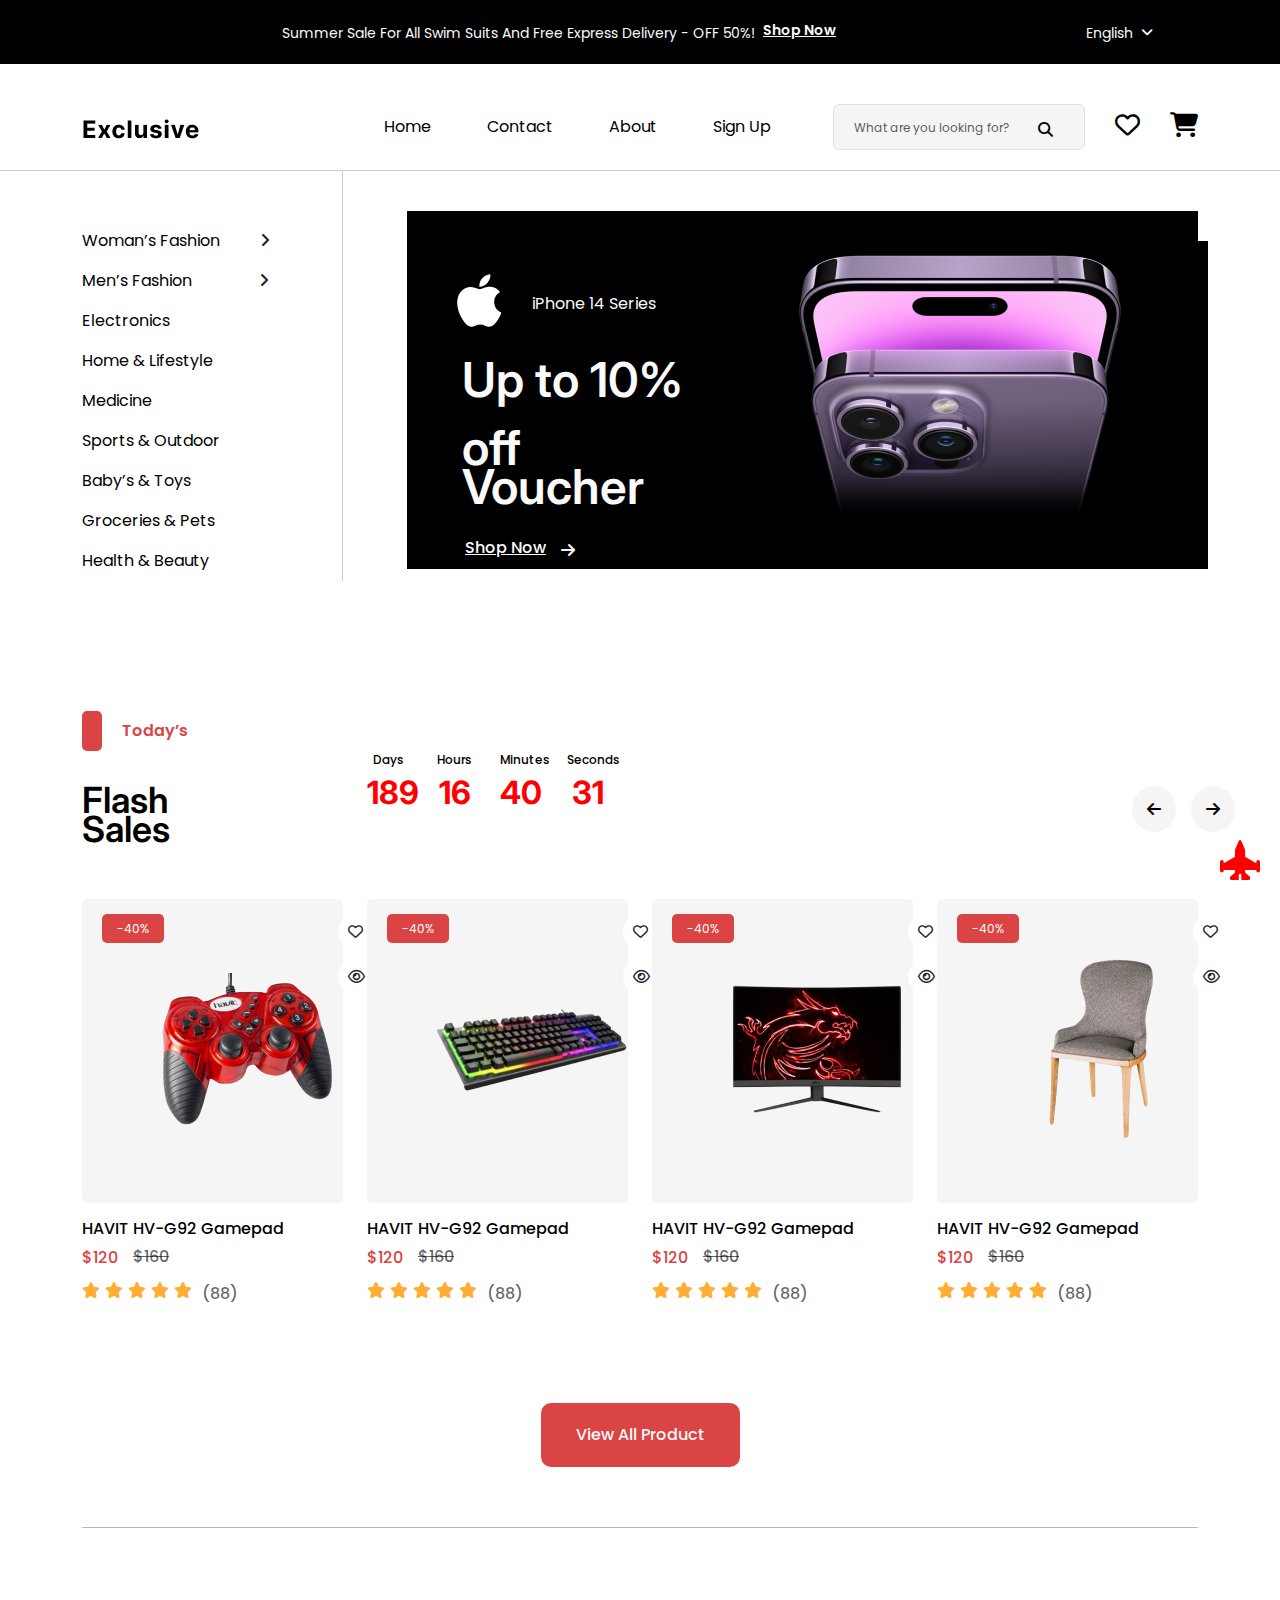
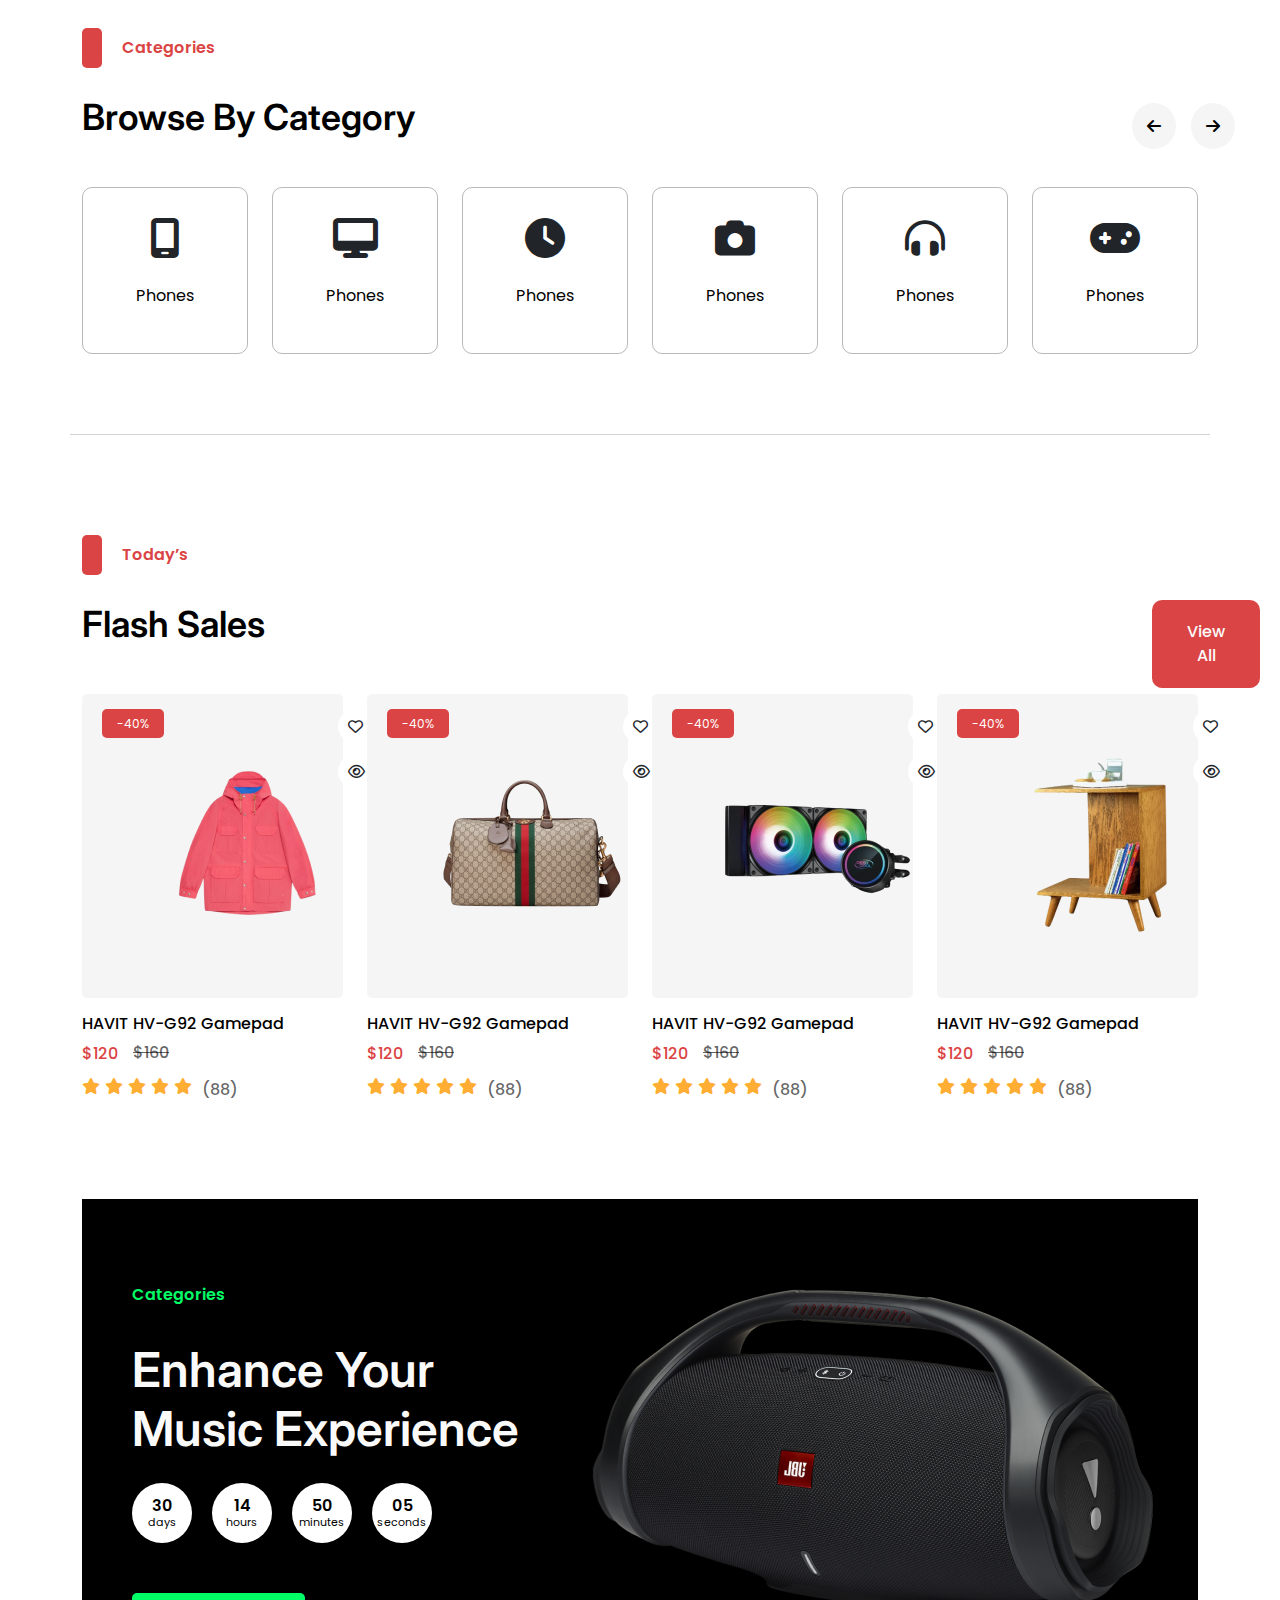
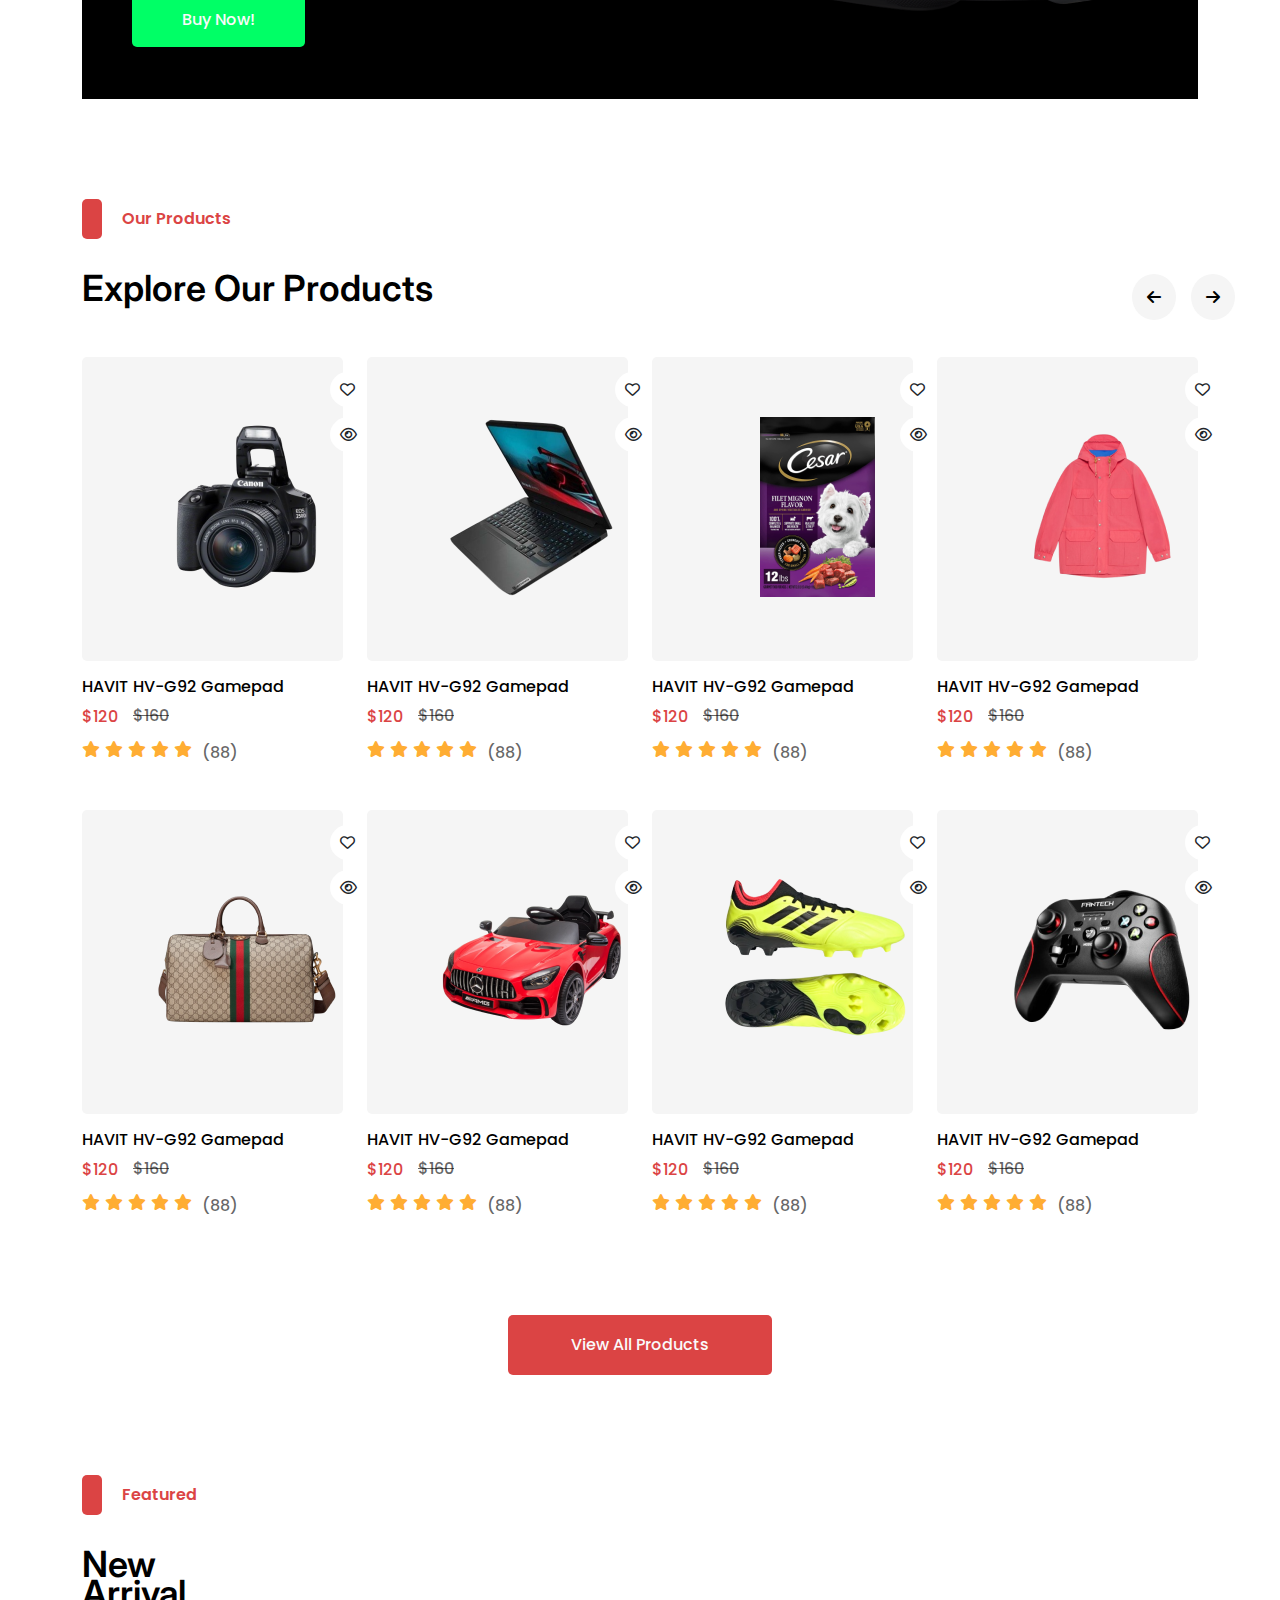
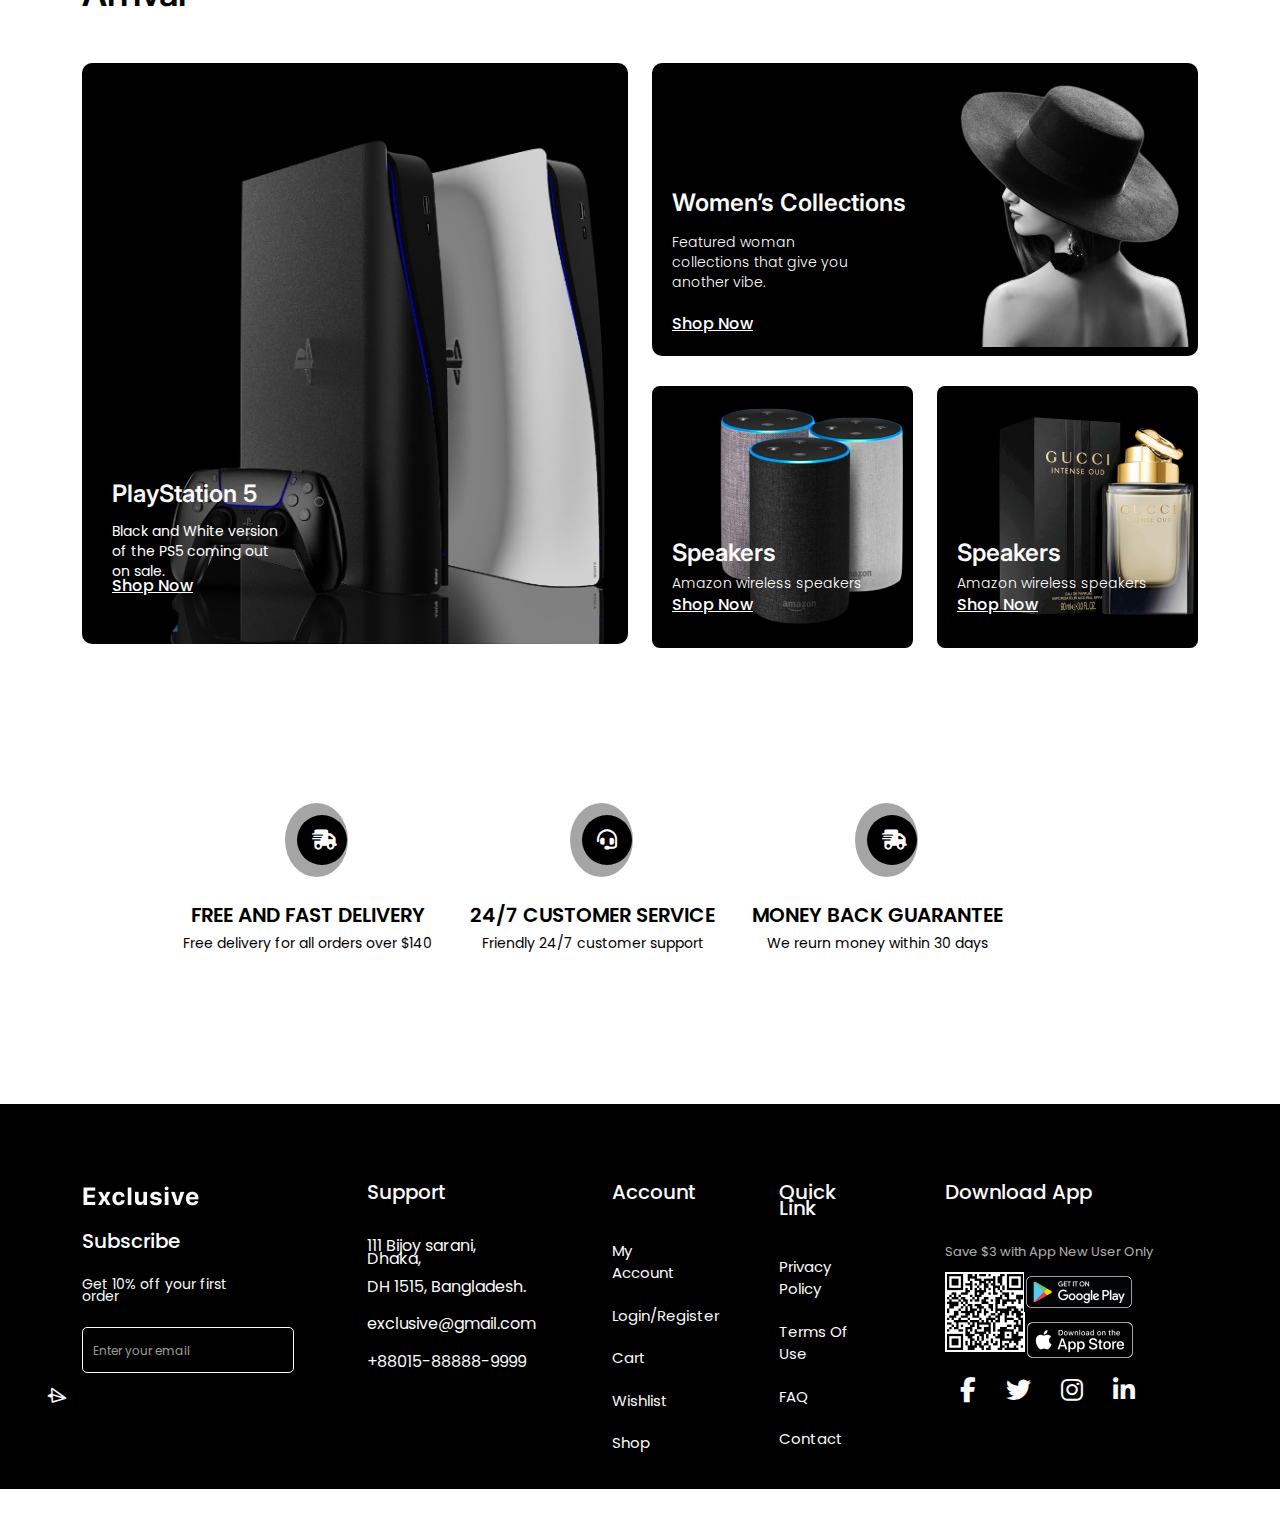
<file: index.html>
<!DOCTYPE html>
<html lang="en">

<head>
  <meta charset="UTF-8">
  <meta name="viewport" content="width=device-width, initial-scale=1.0">
  <title>WEB TITLE</title>
  <!-- Google Fonts Start -->
  <link rel="preconnect" href="https://fonts.googleapis.com">
  <link rel="preconnect" href="https://fonts.gstatic.com" crossorigin>
  <link
    href="https://fonts.googleapis.com/css2?family=Poppins:ital,wght@0,100;0,200;0,300;0,400;0,500;0,600;0,700;0,800;0,900;1,100;1,200;1,300;1,400;1,500;1,600;1,700;1,800;1,900&display=swap"
    rel="stylesheet">
  <link rel="preconnect" href="https://fonts.googleapis.com">
  <link rel="preconnect" href="https://fonts.gstatic.com" crossorigin>
  <link
    href="https://fonts.googleapis.com/css2?family=Inter:ital,opsz,wght@0,14..32,100..900;1,14..32,100..900&display=swap"
    rel="stylesheet">
  <!-- Google Fonts End -->

  <!-- All Css File Start -->
  <link rel="stylesheet" href="css/bootstrap.min.css">
  <link rel="stylesheet" href="css/all.min.css">
  <link rel="stylesheet" href="css/style.css">
  <link rel="stylesheet" href="css/media.css">
  <!-- All Css File End -->
</head>

<body>
  <!--  top header Part Start -->
  <section id="topHeaderPart">
    <div class="container">
      <div class="topheaderflex">
        <div class="topflex1">
          <p>Summer Sale For All Swim Suits And Free Express Delivery - OFF 50%!</p>
        </div>
        <div class="topflex2">
          <a href="#">Shop Now</a>
          <div class="topflex3">
            <p>English</p>
          </div>
          <div class="topflex4">
            <a href="#"><i class="fa-solid fa-angle-down"></a></i>
          </div>
        </div>
      </div>
    </div>

  </section>

  <!--   top header Part End -->



  <!--navbar Part Start -->
  <nav class="navbar navbar-expand-lg">
    <div class="container">
      <a class="navbar-brand" href="#">
        <img src="images/Logo (6).png" alt="Logo (6).png">
      </a>
      <button class="navbar-toggler" type="button" data-bs-toggle="collapse" data-bs-target="#navbarSupportedContent"
        aria-controls="navbarSupportedContent" aria-expanded="false" aria-label="Toggle navigation">
        <span class="navbar-toggler-icon"></span>
      </button>
      <div class="collapse navbar-collapse" id="navbarSupportedContent">
        <ul class="navbar-nav me-auto">
          <li class="nav-item">
            <a class="nav-link" aria-current="page" href="#">Home</a>
          </li>
          <li class="nav-item">
            <a class="nav-link" href="#">Contact</a>
          </li>
          <li class="nav-item">
            <a class="nav-link" href="#">About</a>
          </li>
          <li class="nav-item">
            <a class="nav-link" href="#">Sign Up</a>
          </li>
        </ul>
        <form class="d-flex" role="search">
          <input class="form-control advance-form" type="search" placeholder="What are you looking for?"
            aria-label="Search">
          <a href="#"><i class="fa-solid fa-magnifying-glass"></i></a>
        </form>
        <div class="topIconflex">
          <div class="topIconFlex1">
            <a href="#"><i class="fa-regular fa-heart"></i></a>
          </div>
          <div class="topIconFlex1">
            <a href="#"><i class="fa-solid fa-cart-shopping"></i></a>
          </div>
        </div>
      </div>
    </div>
  </nav>
  <!-- back to top part start  -->
  <div class="back-to-top">
    <i class="fa-solid fa-jet-fighter-up"></i>
  </div>
  <!-- back to top part end  -->
  <!-- navbarPart End -->


  <!-- header Part Start -->
  <section id="headerPart">
    <div class="headerDag">
    </div>
    <div class="container">
      <div class="row">
        <div class="col-lg-3">
          <div class="headeritemPart">
            <div class="headeritem">
              <ul>
                <li><a href="#" class="padding1">Woman’s Fashion</a><i class="fa-solid fa-angle-right"></i></li>
                <li><a href="#" class="padding2">Men’s Fashion</a><i class="fa-solid fa-angle-right"></i></li>
                <li><a href="#">Electronics</a></li>
                <li><a href="#">Home & Lifestyle</a></li>
                <li><a href="#">Medicine</a></li>
                <li><a href="#">Sports & Outdoor</a></li>
                <li><a href="#">Baby’s & Toys</a></li>
                <li><a href="#">Groceries & Pets</a></li>
                <li><a href="#">Health & Beauty</a></li>
              </ul>
            </div>
          </div>
        </div>
        <div class="col-lg-9">
          <div class="headerimgPart">
            <div class="headerimg">
              <div class="row">
                <div class="col-lg-4">
                  <div class="headerflex1">
                    <div class="headerflex3">
                      <i class="fa-brands fa-apple"></i>
                    </div>
                    <div class="headerflex4">
                      <h3>iPhone 14 Series</h3>
                    </div>
                  </div>
                  <div class="headerdiscount">
                    <h2>Up to 10%</h2>
                    <h2>off Voucher</h2>
                    <div class="discountflex">
                      <div class="discountflex1">
                        <a href="#">Shop Now</a>

                      </div>
                      <div class="discountflex2">
                        <i class="fa-solid fa-arrow-right"></i>

                      </div>
                    </div>
                  </div>

                </div>
                <div class="col-lg-8">
                  <div class="top-header-img">
                    <img src="images/hero_endframe__cvklg0xk3w6e_large 2.png"
                      alt="hero_endframe__cvklg0xk3w6e_large 2.png">
                  </div>
                </div>
              </div>
            </div>


          </div>
        </div>
      </div>
    </div>

  </section>
  <!-- header Part End -->


  <!-- flash sell Part Start -->
  <section id="flash-sellPart">
    <div class="container">
      <div class="row">
        <div class="col-lg-2">
          <div class="flashsell">
            <div class="flashflex">
              <div class="flashflex1">
              </div>
              <div class="flashflex2">
                <h4>Today’s</h4>
              </div>
            </div>
            <h3>Flash Sales</h3>

          </div>
        </div>
        <div class="col-lg-7 offset-lg-1">
          <div class="row">
            <div class="counter-maindiv">
              
            </div>
            <div class="counterPart">
              <h2>Days</h2>
              <h3 id="days">Days</h3>
            </div>
            <div class="counterPart">
              <h2>Hours</h2>
              <h3 id="hours">Hours</h3>
            </div>
            <div class="counterPart">
              <h2>Minutes</h2>
              <h3 id="minutes">Minutes</h3>
            </div>
            <div class="counterPart">
              <h2>Seconds</h2>
              <h3 id="seconds">Seconds</h3>
            </div>
          </div>


        </div>
        <div class="col-lg-2">
          <div class="flash-icons">
            <div class="flash-icon1">
              <i class="fa-solid fa-arrow-left"></i>

            </div>
            <div class="flash-icon2">
              <i class="fa-solid fa-arrow-right"></i>
            </div>

          </div>


        </div>
      </div>
      <div class="row">
        <div class="col-lg-3">
          <div class="add-to-cart">
            <div class="flashitemPart">
              <div class="flashitempadding">
                <div class="flashitempadding1">
                  <p>-40%</p>

                </div>
                <div class="flashitempadding2">
                  <i class="fa-regular fa-heart"></i>
                  <div class="flashpadding3">
                    <i class="fa-regular fa-eye"></i>

                  </div>
                </div>

              </div>
              <img src="images/Frame 611.png" alt="g92-2-500x500 1.png">
              <a href="#">Add To Cart</a>
            </div>
          </div>
          <div class="newpart">
            <h3>HAVIT HV-G92 Gamepad</h3>
            <div class="newflex">
              <div class="newflex1">
                <h4>$120</h4>
              </div>
              <div class="newflex2">
                <del>$160</del>
              </div>
            </div>
            <div class="newflex">
              <div class="newflex1">
                <i class="fa-solid fa-star"></i>
                <i class="fa-solid fa-star"></i>
                <i class="fa-solid fa-star"></i>
                <i class="fa-solid fa-star"></i>
                <i class="fa-solid fa-star"></i>
              </div>
              <div class="newflex2">
                <p>(88)</p>
              </div>
            </div>
          </div>


        </div>
        <div class="col-lg-3">
          <div class="add-to-cart">
            <div class="flashitemPart">
              <div class="flashitempadding">
                <div class="flashitempadding1">
                  <p>-40%</p>

                </div>
                <div class="flashitempadding2">
                  <i class="fa-regular fa-heart"></i>
                  <div class="flashpadding3">
                    <i class="fa-regular fa-eye"></i>

                  </div>
                </div>

              </div>
              <img src="images/Frame 612.png" alt="ak-900-01-500x500 1.png">
              <a href="#">Add To Cart</a>
            </div>
          </div>
          <div class="newpart">
            <h3>HAVIT HV-G92 Gamepad</h3>
            <div class="newflex">
              <div class="newflex1">
                <h4>$120</h4>
              </div>
              <div class="newflex2">
                <del>$160</del>
              </div>
            </div>
            <div class="newflex">
              <div class="newflex1">
                <i class="fa-solid fa-star"></i>
                <i class="fa-solid fa-star"></i>
                <i class="fa-solid fa-star"></i>
                <i class="fa-solid fa-star"></i>
                <i class="fa-solid fa-star"></i>
              </div>
              <div class="newflex2">
                <p>(88)</p>
              </div>
            </div>
          </div>


        </div>
        <div class="col-lg-3">
          <div class="add-to-cart">
            <div class="flashitemPart">
              <div class="flashitempadding">
                <div class="flashitempadding1">
                  <p>-40%</p>

                </div>
                <div class="flashitempadding2">
                  <i class="fa-regular fa-heart"></i>
                  <div class="flashpadding3">
                    <i class="fa-regular fa-eye"></i>

                  </div>
                </div>

              </div>
              <img src="images/Frame 613.png" alt="Frame 613.png">
              <a href="#">Add To Cart</a>
            </div>
          </div>
          <div class="newpart">
            <h3>HAVIT HV-G92 Gamepad</h3>
            <div class="newflex">
              <div class="newflex1">
                <h4>$120</h4>
              </div>
              <div class="newflex2">
                <del>$160</del>
              </div>
            </div>
            <div class="newflex">
              <div class="newflex1">
                <i class="fa-solid fa-star"></i>
                <i class="fa-solid fa-star"></i>
                <i class="fa-solid fa-star"></i>
                <i class="fa-solid fa-star"></i>
                <i class="fa-solid fa-star"></i>
              </div>
              <div class="newflex2">
                <p>(88)</p>
              </div>
            </div>
          </div>


        </div>
        <div class="col-lg-3">
          <div class="add-to-cart">
            <div class="flashitemPart">
              <div class="flashitempadding">
                <div class="flashitempadding1">
                  <p>-40%</p>

                </div>
                <div class="flashitempadding2">
                  <i class="fa-regular fa-heart"></i>
                  <div class="flashpadding3">
                    <i class="fa-regular fa-eye"></i>

                  </div>
                </div>

              </div>
              <img src="images/Frame 614.png" alt="Frame 614.png">
              <a href="#">Add To Cart</a>
            </div>
          </div>
          <div class="newpart">
            <h3>HAVIT HV-G92 Gamepad</h3>
            <div class="newflex">
              <div class="newflex1">
                <h4>$120</h4>
              </div>
              <div class="newflex2">
                <del>$160</del>
              </div>
            </div>
            <div class="newflex">
              <div class="newflex1">
                <i class="fa-solid fa-star"></i>
                <i class="fa-solid fa-star"></i>
                <i class="fa-solid fa-star"></i>
                <i class="fa-solid fa-star"></i>
                <i class="fa-solid fa-star"></i>
              </div>
              <div class="newflex2">
                <p>(88)</p>
              </div>
            </div>
          </div>


        </div>

      </div>
      <div class="viewbtn">
        <a href="#">View All Product</a>
        <div class="viewdag">

        </div>

      </div>

    </div>
    <!-- baki ache -->

  </section>
  <!-- flash sell Part End -->


  <!-- categorie Part Start -->
  <section id="browsePart">
    <div class="container">
      <div class="row">
        <div class="col-lg-4">
          <div class="flashsell">
            <div class="flashflex">
              <div class="flashflex1">
              </div>
              <div class="flashflex2">
                <h4>Categories</h4>
              </div>
            </div>
            <h3>Browse By Category</h3>

          </div>
        </div>
        <div class="col-lg-6">
        </div>
        <div class="col-lg-2">
          <div class="flash-icons">
            <div class="flash-icon1">
              <i class="fa-solid fa-arrow-left"></i>

            </div>
            <div class="flash-icon2">
              <i class="fa-solid fa-arrow-right"></i>
            </div>

          </div>


        </div>
      </div>
      <div class="row">
        <div class="col-lg-2">
          <div class="browsehover">
            <div class="browseitem text-center">
              <i class="fa-solid fa-mobile-screen"></i>
              <p>Phones</p>
            </div>

          </div>
        </div>
        <div class="col-lg-2">
          <div class="browsehover">
            <div class="browseitem text-center">
              <i class="fa-solid fa-desktop"></i>
              <p>Phones</p>
            </div>

          </div>
        </div>
        <div class="col-lg-2">
          <div class="browsehover">
            <div class="browseitem text-center">
              <i class="fa-solid fa-clock"></i>
              <p>Phones</p>
            </div>

          </div>
        </div>
        <div class="col-lg-2">
          <div class="browsehover">
            <div class="browseitem text-center">
              <i class="fa-solid fa-camera"></i>
              <p>Phones</p>
            </div>

          </div>
        </div>
        <div class="col-lg-2">
          <div class="browsehover">
            <div class="browseitem text-center">
              <i class="fa-solid fa-headphones-simple"></i>
              <p>Phones</p>
            </div>

          </div>
        </div>
        <div class="col-lg-2">
          <div class="browsehover">
            <div class="browseitem text-center">
              <i class="fa-solid fa-gamepad"></i>
              <p>Phones</p>
            </div>

          </div>
        </div>
        <div class="viewdag2">

        </div>
      </div>

  </section>

  <!--  categorie Part End -->


  <!-- Section Part Start -->
  <section id="flash-sellPart">
    <div class="container">
      <div class="row">
        <div class="col-lg-4">
          <div class="flashsell">
            <div class="flashflex">
              <div class="flashflex1">
              </div>
              <div class="flashflex2">
                <h4>Today’s</h4>
              </div>
            </div>
            <h3>Flash Sales</h3>

          </div>
        </div>
        <div class="col-lg-2">


        </div>
        <div class="col-lg-6">
          <div class="viewbtn2">
            <a href="#">View All</a>
          </div>


        </div>
      </div>
      <div class="row">
        <div class="col-lg-3">
          <div class="add-to-cart">
            <div class="flashitemPart">
              <div class="flashitempadding">
                <div class="flashitempadding1">
                  <p>-40%</p>

                </div>
                <div class="flashitempadding2">
                  <i class="fa-regular fa-heart"></i>
                  <div class="flashpadding3">
                    <i class="fa-regular fa-eye"></i>

                  </div>
                </div>

              </div>
              <img src="images/Frame 605.png" alt="images/Frame 605.png">
              <a href="#">Add To Cart</a>
            </div>
          </div>
          <div class="newpart">
            <h3>HAVIT HV-G92 Gamepad</h3>
            <div class="newflex">
              <div class="newflex1">
                <h4>$120</h4>
              </div>
              <div class="newflex2">
                <del>$160</del>
              </div>
            </div>
            <div class="newflex">
              <div class="newflex1">
                <i class="fa-solid fa-star"></i>
                <i class="fa-solid fa-star"></i>
                <i class="fa-solid fa-star"></i>
                <i class="fa-solid fa-star"></i>
                <i class="fa-solid fa-star"></i>
              </div>
              <div class="newflex2">
                <p>(88)</p>
              </div>
            </div>
          </div>


        </div>
        <div class="col-lg-3">
          <div class="add-to-cart">
            <div class="flashitemPart">
              <div class="flashitempadding">
                <div class="flashitempadding1">
                  <p>-40%</p>

                </div>
                <div class="flashitempadding2">
                  <i class="fa-regular fa-heart"></i>
                  <div class="flashpadding3">
                    <i class="fa-regular fa-eye"></i>

                  </div>
                </div>

              </div>
              <img src="images/Frame 606.png" alt="Frame 606.png">
              <a href="#">Add To Cart</a>
            </div>
          </div>
          <div class="newpart">
            <h3>HAVIT HV-G92 Gamepad</h3>
            <div class="newflex">
              <div class="newflex1">
                <h4>$120</h4>
              </div>
              <div class="newflex2">
                <del>$160</del>
              </div>
            </div>
            <div class="newflex">
              <div class="newflex1">
                <i class="fa-solid fa-star"></i>
                <i class="fa-solid fa-star"></i>
                <i class="fa-solid fa-star"></i>
                <i class="fa-solid fa-star"></i>
                <i class="fa-solid fa-star"></i>
              </div>
              <div class="newflex2">
                <p>(88)</p>
              </div>
            </div>
          </div>


        </div>
        <div class="col-lg-3">
          <div class="add-to-cart">
            <div class="flashitemPart">
              <div class="flashitempadding">
                <div class="flashitempadding1">
                  <p>-40%</p>

                </div>
                <div class="flashitempadding2">
                  <i class="fa-regular fa-heart"></i>
                  <div class="flashpadding3">
                    <i class="fa-regular fa-eye"></i>

                  </div>
                </div>

              </div>
              <img src="images/Frame 610.png" alt="Frame 610.png">
              <a href="#">Add To Cart</a>
            </div>
          </div>
          <div class="newpart">
            <h3>HAVIT HV-G92 Gamepad</h3>
            <div class="newflex">
              <div class="newflex1">
                <h4>$120</h4>
              </div>
              <div class="newflex2">
                <del>$160</del>
              </div>
            </div>
            <div class="newflex">
              <div class="newflex1">
                <i class="fa-solid fa-star"></i>
                <i class="fa-solid fa-star"></i>
                <i class="fa-solid fa-star"></i>
                <i class="fa-solid fa-star"></i>
                <i class="fa-solid fa-star"></i>
              </div>
              <div class="newflex2">
                <p>(88)</p>
              </div>
            </div>
          </div>


        </div>
        <div class="col-lg-3">
          <div class="add-to-cart">
            <div class="flashitemPart">
              <div class="flashitempadding">
                <div class="flashitempadding1">
                  <p>-40%</p>

                </div>
                <div class="flashitempadding2">
                  <i class="fa-regular fa-heart"></i>
                  <div class="flashpadding3">
                    <i class="fa-regular fa-eye"></i>

                  </div>
                </div>

              </div>
              <img src="images/Frame 612 (1).png" alt="Frame 612 (1).png">
              <a href="#">Add To Cart</a>
            </div>
          </div>
          <div class="newpart">
            <h3>HAVIT HV-G92 Gamepad</h3>
            <div class="newflex">
              <div class="newflex1">
                <h4>$120</h4>
              </div>
              <div class="newflex2">
                <del>$160</del>
              </div>
            </div>
            <div class="newflex">
              <div class="newflex1">
                <i class="fa-solid fa-star"></i>
                <i class="fa-solid fa-star"></i>
                <i class="fa-solid fa-star"></i>
                <i class="fa-solid fa-star"></i>
                <i class="fa-solid fa-star"></i>
              </div>
              <div class="newflex2">
                <p>(88)</p>
              </div>
            </div>
          </div>


        </div>

      </div>
    </div>
    <!-- baki ache -->

  </section>
  <!-- Section Part End -->


  <!-- music item Part Start -->
  <section id="musicPart">
    <div class="container">
      <div class="musicitemPart">
        <div class="row">
          <div class="col-lg-5">
            <div class="musicleftitem">
              <h3>Categories</h3>
              <h2>Enhance Your</h2>
              <h2>Music Experience</h2>
            </div>
            <div class="musicflexitem">
              <div class="musicflex1 text-center">
                <h2 id="days">30<h2>
                    <h4>days</h4>

              </div>
              <div class="musicflex1 text-center">
                <h2 id="hours">14</h2>
                <h4>hours</h4>

              </div>
              <div class="musicflex1 text-center">
                <h2 id="minutes">50</h2>
                <h4>minutes</h4>

              </div>
              <div class="musicflex1 text-center">
                <h2 id="seconds">05</h2>
                <h4>seconds</h4>

              </div>

            </div>
            <div class="musicbtn">
              <a href="#">Buy Now!</a>
            </div>
          </div>
          <div class="col-lg-7">
            <div class="music-img-23">
              <img src="images/Frame 694.png" alt="">

            </div>
          </div>
        </div>
      </div>



    </div>


  </section>
  <!-- music item Part End -->


  <!-- electric product Part Start -->
  <section id="flash-sellPart">
    <div class="container">
      <div class="row">
        <div class="col-lg-4">
          <div class="flashsell">
            <div class="flashflex">
              <div class="flashflex1">
              </div>
              <div class="flashflex2">
                <h4>Our Products</h4>
              </div>
            </div>
            <h3>Explore Our Products</h3>

          </div>
        </div>
        <div class="col-lg-6">
        </div>
        <div class="col-lg-2">
          <div class="flash-icons">
            <div class="flash-icon1">
              <i class="fa-solid fa-arrow-left"></i>

            </div>
            <div class="flash-icon2">
              <i class="fa-solid fa-arrow-right"></i>
            </div>

          </div>


        </div>
      </div>
      <div class="row">
        <div class="col-lg-3 mb-5">
          <div class="add-to-cart">
            <div class="flashitemPart">
              <div class="flashitempadding">
                <div class="flashitempadding1">
                  <h4>20%</h4>

                </div>
                <div class="flashitempadding2">
                  <i class="fa-regular fa-heart"></i>
                  <div class="flashpadding3">
                    <i class="fa-regular fa-eye"></i>

                  </div>
                </div>

              </div>
              <img src="images/Frame 604 (1).png" alt="Frame 604 (1).png">
              <a href="#">Add To Cart</a>
            </div>
          </div>
          <div class="newpart">
            <h3>HAVIT HV-G92 Gamepad</h3>
            <div class="newflex">
              <div class="newflex1">
                <h4>$120</h4>
              </div>
              <div class="newflex2">
                <del>$160</del>
              </div>
            </div>
            <div class="newflex">
              <div class="newflex1">
                <i class="fa-solid fa-star"></i>
                <i class="fa-solid fa-star"></i>
                <i class="fa-solid fa-star"></i>
                <i class="fa-solid fa-star"></i>
                <i class="fa-solid fa-star"></i>
              </div>
              <div class="newflex2">
                <p>(88)</p>
              </div>
            </div>
          </div>


        </div>
        <div class="col-lg-3">
          <div class="add-to-cart">
            <div class="flashitemPart">
              <div class="flashitempadding">
                <div class="flashitempadding1">
                  <h4>20%</h4>

                </div>
                <div class="flashitempadding2">
                  <i class="fa-regular fa-heart"></i>
                  <div class="flashpadding3">
                    <i class="fa-regular fa-eye"></i>

                  </div>
                </div>

              </div>
              <img src="images/Frame 604 (2).png" alt="Frame 604 (2).png">
              <a href="#">Add To Cart</a>
            </div>
          </div>
          <div class="newpart">
            <h3>HAVIT HV-G92 Gamepad</h3>
            <div class="newflex">
              <div class="newflex1">
                <h4>$120</h4>
              </div>
              <div class="newflex2">
                <del>$160</del>
              </div>
            </div>
            <div class="newflex">
              <div class="newflex1">
                <i class="fa-solid fa-star"></i>
                <i class="fa-solid fa-star"></i>
                <i class="fa-solid fa-star"></i>
                <i class="fa-solid fa-star"></i>
                <i class="fa-solid fa-star"></i>
              </div>
              <div class="newflex2">
                <p>(88)</p>
              </div>
            </div>
          </div>


        </div>
        <div class="col-lg-3">
          <div class="add-to-cart">
            <div class="flashitemPart">
              <div class="flashitempadding">
                <div class="flashitempadding1">
                  <h4>20%</h4>
                </div>
                <div class="flashitempadding2">
                  <i class="fa-regular fa-heart"></i>
                  <div class="flashpadding3">
                    <i class="fa-regular fa-eye"></i>

                  </div>
                </div>

              </div>
              <img src="images/Frame 604.png" alt="Frame 604.png">
              <a href="#">Add To Cart</a>
            </div>
          </div>
          <div class="newpart">
            <h3>HAVIT HV-G92 Gamepad</h3>
            <div class="newflex">
              <div class="newflex1">
                <h4>$120</h4>
              </div>
              <div class="newflex2">
                <del>$160</del>
              </div>
            </div>
            <div class="newflex">
              <div class="newflex1">
                <i class="fa-solid fa-star"></i>
                <i class="fa-solid fa-star"></i>
                <i class="fa-solid fa-star"></i>
                <i class="fa-solid fa-star"></i>
                <i class="fa-solid fa-star"></i>
              </div>
              <div class="newflex2">
                <p>(88)</p>
              </div>
            </div>
          </div>


        </div>
        <div class="col-lg-3">
          <div class="add-to-cart">
            <div class="flashitemPart">
              <div class="flashitempadding">
                <div class="flashitempadding1">
                  <h4>20%</h4>

                </div>
                <div class="flashitempadding2">
                  <i class="fa-regular fa-heart"></i>
                  <div class="flashpadding3">
                    <i class="fa-regular fa-eye"></i>

                  </div>
                </div>

              </div>
              <img src="images/Frame 605.png" alt="Frame 605.png">
              <a href="#">Add To Cart</a>
            </div>
          </div>
          <div class="newpart">
            <h3>HAVIT HV-G92 Gamepad</h3>
            <div class="newflex">
              <div class="newflex1">
                <h4>$120</h4>
              </div>
              <div class="newflex2">
                <del>$160</del>
              </div>
            </div>
            <div class="newflex">
              <div class="newflex1">
                <i class="fa-solid fa-star"></i>
                <i class="fa-solid fa-star"></i>
                <i class="fa-solid fa-star"></i>
                <i class="fa-solid fa-star"></i>
                <i class="fa-solid fa-star"></i>
              </div>
              <div class="newflex2">
                <p>(88)</p>
              </div>
            </div>
          </div>


        </div>
        <div class="col-lg-3">
          <div class="add-to-cart">
            <div class="flashitemPart">
              <div class="flashitempadding">
                <div class="flashitempadding1">
                  <h4>20%</h4>

                </div>
                <div class="flashitempadding2">
                  <i class="fa-regular fa-heart"></i>
                  <div class="flashpadding3">
                    <i class="fa-regular fa-eye"></i>

                  </div>
                </div>

              </div>
              <img src="images/Frame 606.png" alt="Frame 606.png">
              <a href="#">Add To Cart</a>
            </div>
          </div>
          <div class="newpart">
            <h3>HAVIT HV-G92 Gamepad</h3>
            <div class="newflex">
              <div class="newflex1">
                <h4>$120</h4>
              </div>
              <div class="newflex2">
                <del>$160</del>
              </div>
            </div>
            <div class="newflex">
              <div class="newflex1">
                <i class="fa-solid fa-star"></i>
                <i class="fa-solid fa-star"></i>
                <i class="fa-solid fa-star"></i>
                <i class="fa-solid fa-star"></i>
                <i class="fa-solid fa-star"></i>
              </div>
              <div class="newflex2">
                <p>(88)</p>
              </div>
            </div>
          </div>


        </div>
        <div class="col-lg-3">
          <div class="add-to-cart">
            <div class="flashitemPart">
              <div class="flashitempadding">
                <div class="flashitempadding1">
                  <h4>20%</h4>

                </div>
                <div class="flashitempadding2">
                  <i class="fa-regular fa-heart"></i>
                  <div class="flashpadding3">
                    <i class="fa-regular fa-eye"></i>

                  </div>
                </div>

              </div>
              <img src="images/Frame 608.png" alt="Frame 608.png">
              <a href="#">Add To Cart</a>
            </div>
          </div>
          <div class="newpart">
            <h3>HAVIT HV-G92 Gamepad</h3>
            <div class="newflex">
              <div class="newflex1">
                <h4>$120</h4>
              </div>
              <div class="newflex2">
                <del>$160</del>
              </div>
            </div>
            <div class="newflex">
              <div class="newflex1">
                <i class="fa-solid fa-star"></i>
                <i class="fa-solid fa-star"></i>
                <i class="fa-solid fa-star"></i>
                <i class="fa-solid fa-star"></i>
                <i class="fa-solid fa-star"></i>
              </div>
              <div class="newflex2">
                <p>(88)</p>
              </div>
            </div>
          </div>


        </div>
        <div class="col-lg-3">
          <div class="add-to-cart">
            <div class="flashitemPart">
              <div class="flashitempadding">
                <div class="flashitempadding1">
                  <h4>20%</h4>

                </div>
                <div class="flashitempadding2">
                  <i class="fa-regular fa-heart"></i>
                  <div class="flashpadding3">
                    <i class="fa-regular fa-eye"></i>

                  </div>
                </div>

              </div>
              <img src="images/Frame 608 (1).png" alt="Frame 608 (1).png">
              <a href="#">Add To Cart</a>
            </div>
          </div>
          <div class="newpart">
            <h3>HAVIT HV-G92 Gamepad</h3>
            <div class="newflex">
              <div class="newflex1">
                <h4>$120</h4>
              </div>
              <div class="newflex2">
                <del>$160</del>
              </div>
            </div>
            <div class="newflex">
              <div class="newflex1">
                <i class="fa-solid fa-star"></i>
                <i class="fa-solid fa-star"></i>
                <i class="fa-solid fa-star"></i>
                <i class="fa-solid fa-star"></i>
                <i class="fa-solid fa-star"></i>
              </div>
              <div class="newflex2">
                <p>(88)</p>
              </div>
            </div>
          </div>


        </div>
        <div class="col-lg-3">
          <div class="add-to-cart">
            <div class="flashitemPart">
              <div class="flashitempadding">
                <div class="flashitempadding1">
                  <h4>20%</h4>

                </div>
                <div class="flashitempadding2">
                  <i class="fa-regular fa-heart"></i>
                  <div class="flashpadding3">
                    <i class="fa-regular fa-eye"></i>

                  </div>
                </div>

              </div>
              <img src="images/Frame 608 (2).png" alt="Frame 608 (2).png">
              <a href="#">Add To Cart</a>
            </div>
          </div>
          <div class="newpart">
            <h3>HAVIT HV-G92 Gamepad</h3>
            <div class="newflex">
              <div class="newflex1">
                <h4>$120</h4>
              </div>
              <div class="newflex2">
                <del>$160</del>
              </div>
            </div>
            <div class="newflex">
              <div class="newflex1">
                <i class="fa-solid fa-star"></i>
                <i class="fa-solid fa-star"></i>
                <i class="fa-solid fa-star"></i>
                <i class="fa-solid fa-star"></i>
                <i class="fa-solid fa-star"></i>
              </div>
              <div class="newflex2">
                <p>(88)</p>
              </div>
            </div>
          </div>


        </div>
      </div>
      <div class="viewbtn5 text-center">
        <a href="#">View All Products</a>
      </div>
    </div>
  </section>
  <!-- electric product Part End -->


  <!-- New Arrival Part Start -->
  <section id="new-ArrivalPart">
    <div class="container">
      <div class="row">
        <div class="col-lg-2">
          <div class="flashsell">
            <div class="flashflex">
              <div class="flashflex1">
              </div>
              <div class="flashflex2">
                <h4>Featured</h4>
              </div>
            </div>
            <h3>New Arrival</h3>

          </div>
        </div>

      </div>
      <div class="row">
        <div class="col-lg-6">
          <div class="new-ArrivalItem">
            <img src="images/sound-box.png" alt="sound-box.png">
            <div class="new-ArrivalProduct">
              <h3>PlayStation 5</h3>
              <p>Black and White version of the PS5 coming out on sale.</p>
              <a href="#">Shop Now</a>
            </div>
          </div>
        </div>
        <div class="col-lg-6">
          <div class="new-arrival2nd">
            <div class="row">
              <div class="col-lg-6">
                <div class="new-ArrivalProduct2nd">
                  <h3>Women’s Collections</h3>
                  <p>Featured woman collections that give you another vibe.</p>
                  <a href="#">Shop Now</a>
                </div>

              </div>
              <div class="col-lg-6">
                <img src="images/bcg.png" alt="bcg.png">

              </div>
            </div>

          </div>
          <div class="row">
            <div class="col-lg-6">
              <div class="new-Arrival3rd">
                <img src="images/Frame 707.png" alt="Frame 707.png">
                <div class="new-ArrivalProduct3rd">
                  <h3>Speakers</h3>
                  <p>Amazon wireless speakers</p>
                  <a href="#">Shop Now</a>
                </div>
              </div>
            </div>
            <div class="col-lg-6">
              <div class="new-Arrival3rd">
                <img src="images/Frame 706.png" alt="Frame 706.png">
                <div class="new-ArrivalProduct3rd">
                  <h3>Speakers</h3>
                  <p>Amazon wireless speakers</p>
                  <a href="#">Shop Now</a>
                </div>
              </div>
            </div>
          </div>



        </div>
      </div>

    </div>

  </section>

  <!-- New Arrival Part End -->


  <!-- Service Part Start -->
  <section id="service-Part">
    <div class="container">
      <div class="row">
        <div class="col-lg-3 offset-lg-1">
          <div class="service-item text-center">
            <div class="serviceBorder text-center">
              <i class="fa-solid fa-truck-fast"></i>
            </div>
            <h3>FREE AND FAST DELIVERY</h3>
            <p>Free delivery for all orders over $140</p>


          </div>


        </div>
        <div class="col-lg-3">
          <div class="service-item text-center">
            <div class="serviceBorder text-center">
              <i class="fa-solid fa-headset"></i>
            </div>
            <h3>24/7 CUSTOMER SERVICE</h3>
            <p>Friendly 24/7 customer support</p>


          </div>


        </div>
        <div class="col-lg-3">
          <div class="service-item text-center">
            <div class="serviceBorder text-center">
              <i class="fa-solid fa-truck-fast"></i>
            </div>
            <h3>MONEY BACK GUARANTEE</h3>
            <p>We reurn money within 30 days</p>


          </div>


        </div>
      </div>
    </div>

  </section>
  <!-- Service Part End -->


  <!-- about Part Start -->
  <section id="about-Part">
    <div class="container">
      <div class="row">
        <div class="col-lg-2">
          <div class="about-items">
            <img src="images/Logo (7).png" alt="Logo (7).png">
            <h4>Subscribe</h4>
            <p>Get 10% off your first order</p>
            <form action="post" method="post">
              <input type="email" placeholder="Enter your email">
              <a href="#"><i class="fa-regular fa-paper-plane"></i></a>
            </form>

          </div>

        </div>
        <div class="col-lg-2 offset-lg-1">
          <div class="aboutlastPart">
            <p>Support</p>
            <h4>111 Bijoy sarani, Dhaka,</h4>
            <h4>DH 1515, Bangladesh.</h4>
            <h3>exclusive@gmail.com</h3>
            <h5>+88015-88888-9999</h5>
          </div>

        </div>
        <div class="col-lg-7">
          <div class="row">
            <div class="col-lg-2 offset-lg-1">
              <div class="aboutmenuPart">
                <p>Account</p>
                <ul>
                  <li><a href="#">My Account</a></li>
                  <li><a href="#">Login/Register</a></li>
                  <li><a href="#">Cart</a></li>
                  <li><a href="#">Wishlist</a></li>
                  <li><a href="#">Shop</a></li>
                </ul>

              </div>

            </div>
            <div class="col-lg-2 offset-lg-1">
              <div class="aboutmenuPart">
                <p>Quick Link</p>
                <ul>
                  <li><a href="#">Privacy Policy</a></li>
                  <li><a href="#">Terms Of Use</a></li>
                  <li><a href="#">FAQ</a></li>
                  <li><a href="#">Contact</a></li>
                </ul>

              </div>

            </div>
            <div class="col-lg-5 offset-lg-1">
              <div class="about-imgPart">
                <p>Download App</p>
                <h3>Save $3 with App New User Only</h3>

              </div>
              <div class="row">
                <div class="col-lg-3">
                  <img src="images/Qr Code.png" alt="Qr Code.png">
                </div>
                <div class="col-lg-6">
                  <div class="aboutseshpart">
                    <img src="images/GooglePlay.png" alt="GooglePlay.png">

                  </div>
                  <div class="img">
                    <img src="images/download-appstore.png" alt="download-appstore.png">

                  </div>

                </div>
              </div>
              <div class="abouticons">
                <a href="#"><i class="fa-brands fa-facebook-f"></i></a>
                <a href="#"><i class="fa-brands fa-twitter"></i></a>
                <a href="#"><i class="fa-brands fa-instagram"></i></a>
                <a href="#"><i class="fa-brands fa-linkedin-in"></i></a>

              </div>

            </div>


          </div>

        </div>
      </div>

    </div>



  </section>

  <!-- about Part End -->


  <!-- Section Part Start -->
  <!-- Section Part End -->


  <!-- Section Part Start -->
  <!-- Section Part End -->


  <!-- Section Part Start -->
  <!-- Section Part End -->


  <!-- Section Part Start -->
  <!-- Section Part End -->


  <!-- Section Part Start -->
  <!-- Section Part End -->


  <!-- Section Part Start -->
  <!-- Section Part End -->


  <!-- Section Part Start -->
  <!-- Section Part End -->


  <!-- Section Part Start -->
  <!-- Section Part End -->


  <!-- Section Part Start -->
  <!-- Section Part End -->


  <!-- Section Part Start -->
  <!-- Section Part End -->


  <!-- Section Part Start -->
  <!-- Section Part End -->


  <!-- Section Part Start -->
  <!-- Section Part End -->


  <!-- Section Part Start -->
  <!-- Section Part End -->


  <!-- Section Part Start -->
  <!-- Section Part End -->


  <!-- Section Part Start -->
  <!-- Section Part End -->


  <!-- Section Part Start -->
  <!-- Section Part End -->


  <!-- Section Part Start -->
  <!-- Section Part End -->


  <!-- Section Part Start -->
  <!-- Section Part End -->


  <!-- Section Part Start -->
  <!-- Section Part End -->


  <!-- Section Part Start -->
  <!-- Section Part End -->


  <!-- Section Part Start -->
  <!-- Section Part End -->


  <!-- Section Part Start -->
  <!-- Section Part End -->


  <!-- Section Part Start -->
  <!-- Section Part End -->


  <!-- Section Part Start -->
  <!-- Section Part End -->


  <!-- Section Part Start -->
  <!-- Section Part End -->


  <!-- Section Part Start -->
  <!-- Section Part End -->


  <!-- Section Part Start -->
  <!-- Section Part End -->


  <!-- Section Part Start -->
  <!-- Section Part End -->


  <!-- Section Part Start -->
  <!-- Section Part End -->


  <!-- JS File Start -->
  <script src="js/jquery-1.12.4.min.js"></script>
  <script src="js/bootstrap.bundle.min.js"></script>
  <script src="js/waypoints.min.js"></script>
  <script src="js/counterup.min.js"></script>
  <script src="js/script.js"></script>
  <!-- JS File End -->
</body>

</html>
</file>
<file: css/style.css>
/* All Commom CSS Start */
* {
    margin: 0;
    padding: 0;
    outline: 0;
    box-sizing: border-box;
 
    
}

a,
a:hover {
    display: inline-block;
    text-decoration: none;
}


ol,
ul {
    list-style-type: none;
    padding: 0;
    margin: 0;
}

h1,
h2,
h3,
h4,
h5,
h6,
p {
    margin: 0;
    padding: 0;
    line-height: 0.8;
}

/* All Commom CSS End */

/* top header Part Start */
#topHeaderPart {
    padding: 20px 0;
    background-color: #000;
}

.topheaderflex {
    display: flex;
    padding-left: 200px;
}

.topflex1 p {
    font-size: 14px;
    font-weight: 400;
    font-family: "Poppins", serif;
    color: #FAFAFA;
    padding-top: 8px;
}

.topflex2 a {
    text-decoration: underline;
    font-size: 14px;
    font-weight: 600;
    font-family: "Poppins", serif;
    color: #FAFAFA;
    transition: .4s;
}

.topflex2 {
    padding-left: 8px;
    display: flex;
}

.topflex2 a:hover {
    color: #DB4444;
}

.topflex3 {
    padding-left: 250px;
}

.topflex3 p {
    font-size: 14px;
    font-weight: 400;
    font-family: "Poppins", serif;
    color: #FAFAFA;
    padding-top: 8px;
    padding-right: 8px;
}

.topflex4 a i {
    color: #FAFAFA;
    margin-top: -5px;
}

/* top header Part End */



/*navbar  Part Start */
.navbar {
    padding: 40px 0 20px;
    background-color: #FFFF;
    /* width: 100%;
    position: fixed; */
}

.navbar-nav {
    padding-left: 140px;
}

.nav-link {
    color: #000000;
    font-size: 16px;
    font-weight: 400;
    font-family: "Poppins", serif;
    transition: .4s;
}

.nav-item {
    padding: 0 20px;
}

.nav-link:hover {
    color: #DB4444;
}

.advance-form {
    padding: 10px 30px 10px 20px !important;
    background-color: #F5F5F5;
}

input::placeholder {
    font-size: 12px !important;
    color: hwb(0 0% 100% / 0.575);
    font-weight: 400;
    font-family: "Poppins", serif;

}

.d-flex a {
    color: #000000;
    position: absolute;

}

.d-flex a i {
    padding-left: 205px;
    padding-top: 18px;
    font-size: 15px;
    display: inline-block;
}

.topIconflex {
    display: flex;
}

.topIconFlex1 i {
    font-size: 25px;
    padding-left: 30px;
    color: #000;
    transition: .4s;
}

.topIconFlex1 i:hover {
    color: #DB4444;
}

.navbardag {
    height: 5px;
    width: 100%;
    background-color: #DB4444;
    margin-top: 50px;
}

/* sticky header part start  */
/* .sticky_header{
    background: teal;
    animation: ibrahim 1s;
}

@keyframes ibrahim{
    from {
        top: -300px;
    }

    to {
        top: 0;
    }
} */

/* sticky header part end  */

/* backkk to top part start */
.back-to-top i {
    color: red;
    position: fixed;
    right: 20px;
    bottom: 20px;
    font-size: 40px;
}

/* backkk to top part end */


/* navbar Part End */



/* header  Part Start */
#headerPart {
    padding-bottom: 130px;
    /* padding-top: 106px; */
}

.headerDag {
    padding-top: 1px;
    width: 100%;
    background-color: hwb(0 0% 100% / 0.2);
}

.headeritem ul li .padding1 {
    padding-right: 40px;
}

.headeritem ul li .padding2 {
    padding-right: 67px;
}

.headeritem {
    padding-top: 50px;
}

.headeritem ul li a {
    color: #000000;
    font-size: 16px;
    font-weight: 400;
    font-family: "Poppins", serif;
    transition: .4s;
    padding: 8px 0;
}

.headeritem ul li a:hover {
    color: red;
}

.headeritemPart {
    border-right: 1px solid hwb(0 0% 100% / 0.2);

}

.headerimgPart {
    padding-top: 40px;
    padding-left: 40px;
}

.headerimg {
    padding-top: 30px;
    padding-left: 50px;
    background-color: #000000;
    width: 100%;
}

.headerflex1 {
    display: flex;
    padding-top: 30px;
}

.headerflex3 i {
    font-size: 60px;
    color: #FFFF;
    padding-right: 30px;
}

.headerflex4 h3 {
    color: #FAFAFA;
    font-size: 16px;
    font-weight: 400;
    font-family: "Poppins", serif;
    margin-top: 27px;
}

.headerdiscount {
    padding-top: 30px;
}

.headerdiscount h2 {
    color: #FAFAFA;
    font-size: 48px;
    font-weight: 600;
    font-family: "Inter", serif;
    padding-left: 5px;
    padding-bottom: 30px;
}

.discountflex {
    display: flex;
}

.discountflex1 a {
    text-decoration: underline;
    color: #FAFAFA;
    font-size: 16px;
    font-weight: 500;
    font-family: "Poppins", serif;
    padding-left: 8px;
    transition: .4s;
}

.discountflex1 a:hover {
    color: red;
}

.discountflex2 i {
    color: #F5F5F5;
    padding-left: 15px;
    padding-top: 6px;
}

/* header  Part End */



/* flash sell Part Start */
#flash-sellPart {
    padding-bottom: 100px;
}

.flashflex {
    display: flex;
}

.flashflex1 {
    padding: 20px 10px;
    border-radius: 5px;
    background-color: #DB4444;
}

.flashflex2 h4 {
    color: #DB4444;
    font-size: 16px;
    font-weight: 600;
    font-family: "Poppins", serif;
    padding-top: 14px;
    padding-left: 20px;
}

.flashsell h3 {
    color: #000000;
    font-size: 36px;
    font-weight: 600;
    font-family: "Inter", serif;
    margin-top: 35px;
    margin-bottom: 55px;
}

.flash-icons {
    display: flex;
    padding-top: 75px;
    padding-left: 100px;
}

.flash-icon1 i {
    padding: 15px;
    border-radius: 50%;
    background-color: #F5F5F5;
    color: #000000;
    transition: .4s;
}

.flash-icon2 i {
    padding: 15px;
    border-radius: 50%;
    background-color: #F5F5F5;
    color: #000000;
    margin-left: 15px;
    transition: .4s;

}

.flash-icon2 i:hover {
    color: #F5F5F5;
    background-color: #DB4444;
}

.flash-icon1 i:hover {
    color: #F5F5F5;
    background-color: #DB4444;
}

.flashitemPart {
    padding: 10px 0 0;
    background-color: #F5F5F5;
    width: 100%;
    border-radius: 5px;
}

.flashitempadding {
    display: flex;
}

.flashitempadding1 p {
    color: #FFFF;
    font-size: 12px;
    font-weight: 400;
    font-family: "Poppins", serif;
    padding: 10px 15px;
    border-radius: 5px;
    margin-top: 5px;
    background-color: #DB4444;
    margin-left: 20px;
    margin-right: 20px;
    transition: .4s;
}

.flashitempadding2 {
    padding-left: 134px;
    padding-top: 5px;
}

.flashitempadding2 i {
    padding: 10px;
    border-radius: 50%;
    background-color: #FFFF;
    font-size: 15px;
    margin-bottom: 10px;
    margin-left: 20px;
    margin-right: 20px;
}

.flashitemPart img {
    margin-top: -45px;
    margin-left: 70px;
    transition: .4s;
}

.flashitemPart a {
    padding: 20px 0;
    width: 100%;
    background-color: #000000;
    text-align: center;
    border-bottom-right-radius: 10px;
    border-bottom-left-radius: 10px;
    color: #F5F5F5;
    font-size: 16px;
    font-weight: 500;
    font-family: "Poppins", serif;
    transition: .4s;
    visibility: hidden;
    opacity: 0;
}

.flashitemPart a:hover {
    background-color: #FAFAFA;
    border: 1px solid #DB4444;
    color: #DB4444;
}

.add-to-cart:hover .flashitemPart a {
    visibility: visible;
    opacity: 1;
}

.add-to-cart:hover .flashitemPart img {
    margin-bottom: 40px;
}

.add-to-cart:hover .flashitempadding1 p {
    visibility: hidden;
    opacity: 0;
}

.newpart h3 {
    color: #000000;
    font-size: 16px;
    font-weight: 500;
    font-family: "Poppins", serif;
    margin-top: 20px;
}

.newflex {
    display: flex;
    padding-top: 10px;
}

.newflex1 h4 {
    color: #DB4444;
    font-size: 16px;
    font-weight: 500;
    font-family: "Poppins", serif;
    margin-top: 7px;
}

.newflex2 del {
    color: hwb(0 0% 100% / 0.6);
    font-size: 16px;
    font-weight: 500;
    font-family: "Poppins", serif;
    margin-top: 2px;
    margin-left: 15px;
}

.newflex1 i {
    color: #FFAD33;
}

.newflex2 p {
    color: hwb(0 0% 100% / 0.6);
    font-size: 16px;
    font-weight: 500;
    font-family: "Poppins", serif;
    margin-top: 9px;
    margin-left: 10px;
}

.viewbtn a {
    text-align: center;
    padding: 20px 35px;
    background-color: #DB4444;
    color: #FAFAFA;
    font-size: 16px;
    font-weight: 500;
    font-family: "Poppins", serif;
    border-radius: 10px;
    margin-top: 100px;
    transition: .4s;
}

.viewbtn a:hover {
    color: #DB4444;
    background-color: #FAFAFA;
    border: 1px solid #DB4444;
}

.viewbtn {
    text-align: center;
}

.viewdag {
    padding-top: 1px;
    width: 100%;
    background-color: hwb(0 0% 100% / 0.275);
    margin-top: 60px;
}

/* flash sell Part End */



/* browse Part Start */
#browsePart {
    padding-bottom: 100px;
}

.browseitem {
    padding: 30px;
    border: 1px solid hwb(0 0% 100% / 0.275);
    border-radius: 10px;
}

.browseitem i {
    font-size: 40px;
    transition: .4s;
}

.browseitem p {
    color: #000000;
    font-size: 16px;
    font-weight: 400;
    font-family: "Poppins", serif;
    margin-top: 30px;
    margin-bottom: 20px;
    transition: .4s;
}

.browseitem {
    transition: .4s;
}

.browsehover {
    transition: .4s;
    border-radius: 10px;
}

.browsehover:hover {
    background-color: #DB4444;
    border-radius: 10px;
}

.browsehover:hover .browseitem p {
    color: #FAFAFA;
}

.browsehover:hover .browseitem i {
    color: #FAFAFA;
}

.viewdag2 {
    padding-top: 1px;
    width: 100%;
    background-color: hwb(0 0% 100% / 0.175);
    margin-top: 80px;
}

.viewbtn2 a {
    text-align: center;
    padding: 20px 35px;
    background-color: #DB4444;
    color: #FAFAFA;
    font-size: 16px;
    font-weight: 500;
    font-family: "Poppins", serif;
    border-radius: 10px;
    margin-top: 65px;
    transition: .4s;
    margin-left: 500px;
    transition: .4s;
}

.viewbtn2 a:hover {
    color: #DB4444;
    border: 1px solid #DB4444;
    background-color: #F5F5F5;
}

/*browse Part End */



/* music item Part Start */
#musicPart {
    padding-bottom: 100px;
}

.musicitemPart {
    padding: 40px 30px 40px 50px;
    background-color: #000000;
    width: 100%;
}

.musicleftitem h3 {
    color: #00FF66;
    font-size: 16px;
    font-weight: 600;
    font-family: "Poppins", serif;
    margin-top: 50px;
    margin-bottom: 50px;

}

.musicleftitem h2 {
    color: #FAFAFA;
    font-size: 48px;
    font-weight: 600;
    font-family: "Inter", serif;
    margin-top: 20px;
}

.musicflexitem {
    display: flex;
    padding-top: 35px;
    gap: 20px;
    align-items: center;
}

.musicflex1 {
    border-radius: 50%;
    background-color: #FFFFFF;
    height: 60px;
    width: 60px;
    display: flex;
    flex-direction: column;
    align-content: center;
    justify-content: center;
}

.musicflex1 h2 {
    color: #000000;
    font-size: 16px;
    font-weight: 600;
    font-family: "Poppins", serif;
    text-align: center;
}

.musicflex1 h4 {
    color: #000000;
    font-size: 11px;
    font-weight: 400;
    font-family: "Poppins", serif;
    margin-top: 5px;
}

.counterPart h2 {
    color: #000000;
    font-size: 12px;
    font-weight: 500;
    font-family: "Poppins", serif;
    margin-bottom: 8px;
}

.counterPart {
    padding-top: 44px;
    text-align: center;
}

.counterPart h3 {
    color: red;
    font-size: 32px;
    font-weight: 700;
    font-family: "Inter", serif;
    margin-top: 15px;
}

.musicbtn {
    padding-top: 50px;
}

.musicbtn a {
    color: #FAFAFA;
    font-size: 16px;
    font-weight: 500;
    font-family: "Poppins", serif;
    padding: 15px 50px;
    border-radius: 5px;
    background-color: #00FF66;
    transition: .4s;
}

.musicbtn a:hover {
    color: #00FF66;
    background-color: #FFFFFF;
    border: 1px solid #00FF66;
    border-radius: 5px;
}

.flashitempadding1 h4 {
    color: #FFFF;
    font-size: 12px;
    font-weight: 400;
    font-family: "Poppins", serif;
    padding: 10px 15px;
    border-radius: 5px;
    margin-top: 5px;
    background-color: #DB4444;
    margin-left: 20px;
    margin-right: 20px;
    transition: .4s;
    visibility: hidden;
}

.viewbtn5 a {
    text-align: center;
    padding: 18px 63px;
    background-color: #DB4444;
    color: #FAFAFA;
    font-size: 16px;
    font-weight: 500;
    font-family: "Poppins", serif;
    border-radius: 5px;
    margin-top: 100px;
    transition: .4s;
}

.viewbtn5 a:hover {
    color: #DB4444;
    background-color: #F5F5F5;
    border: 1px solid #DB4444;
    border-radius: 5px;
}

/* music item Part End */



/* New Arrival Part Start */
#new-ArrivalPart {
    padding-bottom: 150px;
}

.new-ArrivalItem {
    padding: 70px 30px 0;
    width: 100%;
    background-color: #000000;
    border-radius: 10px;
}

.new-ArrivalItem img {
    margin-left: 35px;
}

.new-ArrivalProduct h3 {
    color: #FAFAFA;
    font-size: 24px;
    font-weight: 600;
    font-family: "Inter", serif;
    position: absolute;
    margin-top: -160px;
    transition: .4s;
}

.new-ArrivalProduct p {
    color: #FFFFFF;
    font-size: 14px;
    font-weight: 400;
    font-family: "Poppins", serif;
    position: absolute;
    margin-top: -123px;
    width: 13%;
    line-height: 20px;
    transition: .4s;
}

.new-ArrivalProduct a {
    color: #FFFFFF;
    font-size: 16px;
    font-weight: 500;
    font-family: "Poppins", serif;
    position: absolute;
    margin-top: -70px;
    text-decoration: underline;
    transition: .4s;
}

.new-ArrivalProduct a:hover {
    color: #DB4444;
}

.new-ArrivalProduct p:hover {
    color: #DB4444;
}

.new-ArrivalProduct h3:hover {
    color: #DB4444;
}

.new-arrival2nd {
    padding-left: 20px;
    width: 100%;
    background-color: #000000;
    border-radius: 10px;
    margin-bottom: 30px;
}

.new-ArrivalProduct2nd {
    padding-top: 130px;
}

.new-ArrivalProduct2nd h3 {
    color: #FAFAFA;
    font-size: 24px;
    font-weight: 600;
    font-family: "Inter", serif;
    transition: .4s;
}

.new-ArrivalProduct2nd p {
    color: #FFFFFF;
    font-size: 14px;
    font-weight: 300;
    font-family: "Poppins", serif;
    line-height: 20px;
    transition: .4s;
    margin-top: 20px;
    margin-right: 66px;
}

.new-ArrivalProduct2nd a {
    color: #FFFFFF;
    font-size: 16px;
    font-weight: 500;
    font-family: "Poppins", serif;
    text-decoration: underline;
    transition: .4s;
    margin-top: 20px;
    padding-bottom: 20px;
}

.new-ArrivalProduct2nd a:hover {
    color: #DB4444;
}

.new-ArrivalProduct2nd p:hover {
    color: #DB4444;
}

.new-ArrivalProduct2nd h3:hover {
    color: #DB4444;
}

.new-Arrival3rd {
    padding: 20px;
    background-color: #000000;
    width: 100%;
    border-radius: 8px;
}

.new-Arrival3rd img {
    margin-left: 35px;
}

.new-ArrivalProduct3rd h3 {
    color: #FAFAFA;
    font-size: 24px;
    font-weight: 600;
    font-family: "Inter", serif;
    position: absolute;
    margin-top: -85px;
    transition: .4s;
}

.new-ArrivalProduct3rd p {
    color: #FFFFFF;
    font-size: 14px;
    font-weight: 300;
    font-family: "Poppins", serif;
    position: absolute;
    margin-top: -50px;
    transition: .4s;
}

.new-ArrivalProduct3rd a {
    color: #FFFFFF;
    font-size: 16px;
    font-weight: 500;
    font-family: "Poppins", serif;
    position: absolute;
    margin-top: -35px;
    text-decoration: underline;
    transition: .4s;
}

.new-ArrivalProduct3rd a:hover {
    color: #DB4444;
}

.new-ArrivalProduct3rd p:hover {
    color: #DB4444;
}

.new-ArrivalProduct3rd h3:hover {
    color: #DB4444;
}

/* New Arrival Part End */



/* Service Part Start */
#service-Part {
    padding-bottom: 150px;
}
.service-item{
    padding: 5px;
    background-color: #FFFFFF;
}

.serviceBorder {
    padding: 12px;
    border-radius: 50%;
    background-color: hwb(270 18% 81% / 0.432);
    width: 25%;
    margin-left: 103px;
}
.serviceBorder i{
    text-align: center;
    color: #FFFFFF;
    padding: 15px;
    border-radius: 50%;
    background-color: #000000;
    height: 50px;
    width: 50px;
    font-size: 20px;
}
.service-item h3{
    color: #000000;
    font-size: 20px;
    font-weight: 600;
    font-family: "Poppins", serif;
    margin-top: 30px;
}
.service-item p{
    color: #000000;
    font-size: 14px;
    font-weight: 400;
    font-family: "Poppins", serif;
    margin-top: 15px;
}
/* Service Part End */

/* About Part Start */
#about-Part{
    padding-top: 80px;
    padding-bottom: 24px;
    width: 100%;
    background-color: #000000;
    margin-bottom: 50px;
}
.about-items h4{
    color: #FFFFFF;
    font-size: 20px;
    font-weight: 500;
    font-family: "Poppins", serif;
    margin-top: 25px;
}
.about-items p{
    color: #FAFAFA;
    font-size: 14px;
    font-weight: 400;
    font-family: "Poppins", serif;
    margin-top: 30px;
    margin-bottom: 25px;
}
.about-items input{
   padding: 10px 0 10px 10px;
   background: transparent;
   border: 1px solid #FAFAFA;
   border-radius: 5px;
   color: #FFFFFF;
}
.about-items input::placeholder{
    color: hwb(0 96% 4% / 0.644);
    font-size: 16px;
    font-weight: 400;
    font-family: "Poppins", serif;
}
.about-items a{
    color: #F5F5F5;
    rotate:65deg;
    position: absolute;
    margin-left: -35px;
    margin-top: 10px;
}
.aboutlastPart p{
    color: #FAFAFA;
    font-size: 20px;
    font-weight: 500;
    font-family: "Poppins", serif;
    margin-bottom: 40px;
}
.aboutlastPart h4{
    color: #FAFAFA;
    font-size: 16px;
    font-weight: 400;
    font-family: "Poppins", serif;
   margin-top: 15px;
}
.aboutlastPart h3{
    color: #FAFAFA;
    font-size: 16px;
    font-weight: 400;
    font-family: "Poppins", serif;
    margin-top: 25px ;
    margin-bottom: 25px;
}
.aboutlastPart h5{
    color: #FAFAFA;
    font-size: 16px;
    font-weight: 400;
    font-family: "Poppins", serif;
}
.aboutmenuPart p{
    color: #FAFAFA;
    font-size: 20px;
    font-weight: 500;
    font-family: "Poppins", serif; 
    margin-bottom: 30px;
}
.aboutmenuPart ul li a{
    color: #FAFAFA;
    font-size: 15px;
    font-weight: 400;
    font-family: "Poppins", serif; 
    padding: 10px 0;
    transition: .4s;
}
.aboutmenuPart ul li a:hover{
    color: #DB4444;
}
.about-imgPart p{
    color: #FAFAFA;
    font-size: 20px;
    font-weight: 500;
    font-family: "Poppins", serif; 
    margin-bottom: 47px;
}
.about-imgPart h3{
    color: hwb(0 98% 2% / 0.714);
    font-size: 13px;
    font-weight: 400;
    font-family: "Poppins", serif; 
    margin-bottom: 15px;
}
.aboutseshpart img{
    margin-left: 10px;
    margin-bottom: 10px;
}
.img img{
    margin-left: 13px;
}
.abouticons{
    display: flex;
}
.abouticons a i{
    color: #FAFAFA;
    font-size: 25px;
    padding: 0 15px;
    margin-top: 20px;
    transition: .4s;
}
.abouticons a i:hover{
    color: #DB4444;
}
.counterPart{
    width: 10%;
}






/* About Part End */



/* Section Part Start */
/* Section Part End */



/* Section Part Start */
/* Section Part End */



/* Section Part Start */
/* Section Part End */



/* Section Part Start */
/* Section Part End */



/* Section Part Start */
/* Section Part End */



/* Section Part Start */
/* Section Part End */



/* Section Part Start */
/* Section Part End */



/* Section Part Start */
/* Section Part End */



/* Section Part Start */
/* Section Part End */



/* Section Part Start */
/* Section Part End */



/* Section Part Start */
/* Section Part End */



/* Section Part Start */
/* Section Part End */



/* Section Part Start */
/* Section Part End */



/* Section Part Start */
/* Section Part End */



/* Section Part Start */
/* Section Part End */



/* Section Part Start */
/* Section Part End */



/* Section Part Start */
/* Section Part End */



/* Section Part Start */
/* Section Part End */



/* Section Part Start */
/* Section Part End */



/* Section Part Start */
/* Section Part End */



/* Section Part Start */
/* Section Part End */



/* Section Part Start */
/* Section Part End */



/* Section Part Start */
/* Section Part End */



/* Section Part Start */
/* Section Part End */



/* Section Part Start */
/* Section Part End */



/* Section Part Start */
/* Section Part End */
</file>
<file: css/media.css>
/* Extra large devices */
@media (min-width: 1200px) {}


/* Large devices */
@media (min-width: 992px) and (max-width: 1199.98px) {}


/* Medium devices */
@media (min-width: 768px) and (max-width: 991.98px) {
    .topflex1 p {
        margin-left: -208px;
        font-size: 11px;
        width: 373px;
    }
    *{
        overflow-x:hidden;
        line-height: normal !important;
    }
    
    .topheaderflex {
        padding-left: 288px;
    }

    .topflex2 a {
        margin-left: -5px;
        width: 75px;
    }

    .topflex3 {
        padding-left: 25px !important;
    }

    .navbar {
        padding: 10px 0 20px;
    }

    .nav-item {
        padding: 0 170px;
    }

    .navbar-nav {
        background-color: teal;
    }

    .d-flex a i {
        padding-left: 185px;
    }

    .topIconFlex1 i {
        visibility: hidden;
    }

    .headeritem {
        padding-top: 10px;
    }

    .headeritem {
        padding-top: 20px;
        padding-left: 40px;
    }

    .headerflex3 i {
            font-size: 50px;
            padding-right: 30px;
        
    }

    .headerflex4 h3 {
        font-size: 20px;
        margin-top: 21px;
    }

    .headerdiscount h2 {
        font-size: 45px;
        padding-left: 15px;
        padding-bottom: 19px;
        margin-top: 20px;
    }

    .headerdiscount {
        padding-top: 10px;
    }

    .discountflex1 a {
        padding-left: 18px;
    }

    #headerPart {
        padding-bottom: 30px;
        /* padding-top: 106px; */
    }

    .flashsell h3 {
        margin-bottom: 0px;
    }

    .counterPart {
        /* padding-top: 0px;
        text-align: center; */
    }

    .top-header-img img {
        margin-left: 40px;
    }

    .flashitempadding2 i {
        margin-left: 390px;
    }

    .flashitemPart img {
        margin-left: 270px;
    }
    .discountflex1 a {
        font-size: 23px;
    }
    .discountflex2 i {
        padding-top: 11px;
    }

    .newflex2 p {
        margin-bottom: 20px;
    }

    .viewbtn a {
        padding: 20px 25px;
        font-size: 13px;
        margin-top: 0px;
        transition: .4s;
    }
    .viewdag {
        margin-top: 20px;
    }
    .flashflex {
        margin-top: 30px;
        margin-left: 10px;
    }
    #flash-sellPart {
        padding-bottom: 20px;
    }
    .flashsell h3 {
        font-size: 28px;
        margin-left: 10px;
    }
    .flash-icons {
        display: flex;
        margin-top: -109px;
        padding-left: 576px;
        margin-bottom: 30px;
    }
    .browseitem {
        margin-bottom: 20px;
    }
    .viewdag2 {
        margin-top: 40px;
    }
    #browsePart {
        padding-bottom: 0px;
    }
    .viewbtn2 a {
        margin-top: -20px;
        margin-left: 380px;
        padding: 15px 25px;
        font-size: 13px;
        visibility: hidden;
    }
    .musicleftitem h3 {
        margin-bottom: 30px;
        margin-top: 10px;
        font-size: 30px;
    }
    .musicleftitem h2 {
       
        font-size: 30px;
    }
    .musicbtn a {
        font-size: 22px;
        padding: 16px 40px;
    }
    .musicbtn {
        padding-top: 35px;
    }
    .music-img-23 img{
        margin-left: -10px;
    }
    #musicPart {
        padding-bottom: 10px;
    }
    .viewbtn5 a {
        padding: 20px 30px;
        font-size: 15px;
        margin-top: 20px;
    }
    .new-ArrivalItem {
        margin-top: 30px;
        margin-bottom: 30px;
    }
    .new-ArrivalProduct p {
        width: 37%;
    }
    #new-ArrivalPart {
        padding-bottom: 40px;
    }
    .serviceBorder {
        padding: 56px;
        width: 25%;
        margin-left: 251px;
    }
    .service-item p {
        margin-bottom: 10px;
    }
    .new-Arrival3rd {
        margin-bottom: 20px;
    }
    #service-Part {
        padding-bottom: 30px;
    }
    #about-Part {
        padding-top: 20px;
        padding-bottom: 22px;
    }
    .about-items p {
        margin-top: 15px;
        margin-bottom: 15px;
    }
    .aboutlastPart p {
        margin-top: 30px;
    }
    .aboutlastPart p {
        margin-bottom: 20px;
    }
    .aboutmenuPart p {
        margin-bottom: 0px;
        margin-top: 31px;
    }
    .aboutmenuPart ul li a {
        padding: 5px 0;
    }
    .aboutseshpart img {
        margin-top: 10px;
    }

}


/* Small devices */
@media (min-width: 576px) and (max-width: 767.98px) {
    .topflex1 p {
        margin-left: -208px;
        font-size: 11px;
        width: 373px;
    }
    

    .topflex2 a {
        margin-left: -5px;
        width: 75px;
    }

    .topflex3 {
        padding-left: 25px !important;
    }

    .navbar {
        padding: 10px 0 20px;
    }

    .nav-item {
        padding: 0 80px;
    }

    .navbar-nav {
        background-color: teal;
    }

    .d-flex a i {
        padding-left: 185px;
    }

    .topIconFlex1 i {
        visibility: hidden;
    }

    .headeritem {
        padding-top: 10px;
    }

    .headeritem {
        padding-top: 20px;
        padding-left: 40px;
    }

    .headerflex3 i {
        font-size: 30px;
        padding-right: 20px;
    }

    .headerflex4 h3 {
        font-size: 14px;
        margin-top: 13px;
    }

    .headerdiscount h2 {
        font-size: 25px;
        padding-left: 15px;
        padding-bottom: 19px;
    }

    .headerdiscount {
        padding-top: 10px;
    }

    .discountflex1 a {
        padding-left: 18px;
    }

    #headerPart {
        padding-bottom: 30px;
        /* padding-top: 106px; */
    }

    .flashsell h3 {
        margin-bottom: 0px;
    }

    .counterPart {
        /* padding-top: 0px;
        text-align: center; */
    }

    .top-header-img img {
        margin-left: -51px;
    }

    .flashitempadding2 i {
        margin-left: 242px;
    }

    .flashitemPart img {
        margin-left: 166px;
    }

    .newflex2 p {
        margin-bottom: 20px;
    }

    .viewbtn a {
        padding: 20px 25px;
        font-size: 13px;
        margin-top: 0px;
        transition: .4s;
    }
    .viewdag {
        margin-top: 20px;
    }
    .flashflex {
        margin-top: 30px;
    }
    #flash-sellPart {
        padding-bottom: 20px;
    }
    .flashsell h3 {
        font-size: 28px;
    }
    .flash-icons {
        display: flex;
        margin-top: -109px;
        padding-left: 422px;
        margin-bottom: 30px;
    }
    .browseitem {
        margin-bottom: 20px;
    }
    .viewdag2 {
        margin-top: 40px;
    }
    #browsePart {
        padding-bottom: 0px;
    }
    .viewbtn2 a {
        margin-top: -20px;
        margin-left: 380px;
        padding: 15px 25px;
        font-size: 13px;
        visibility: hidden;
    }
    .musicleftitem h3 {
        margin-bottom: 20px;
        margin-top: 0px;
    }
    .musicleftitem h2 {
       
        font-size: 21px;
    }
    .musicbtn a {
        font-size: 12px;
        padding: 12px 25px;
    }
    .musicbtn {
        padding-top: 20px;
    }
    .music-img-23 img{
        margin-left: -61px;
    }
    #musicPart {
        padding-bottom: 10px;
    }
    .viewbtn5 a {
        padding: 18px 20px;
        font-size: 10px;
        margin-top: 0px;
    }
    .new-ArrivalItem {
        margin-top: 30px;
        margin-bottom: 30px;
    }
    .new-ArrivalProduct p {
        width: 37%;
    }
    #new-ArrivalPart {
        padding-bottom: 40px;
    }
    .serviceBorder {
        padding: 40px;
        width: 25%;
        margin-left: 183px;
    }
    .service-item p {
        margin-bottom: 10px;
    }
    .new-Arrival3rd {
        margin-bottom: 20px;
    }
    #service-Part {
        padding-bottom: 30px;
    }
    #about-Part {
        padding-top: 20px;
        padding-bottom: 22px;
    }
    .about-items p {
        margin-top: 15px;
        margin-bottom: 15px;
    }
    .aboutlastPart p {
        margin-top: 30px;
    }
    .aboutlastPart p {
        margin-bottom: 20px;
    }
    .aboutmenuPart p {
        margin-bottom: 0px;
        margin-top: 31px;
    }
    .aboutmenuPart ul li a {
        padding: 5px 0;
    }
    .aboutseshpart img {
        margin-top: 10px;
    }
    *{
        line-height:normal !important;
        overflow-x: hidden;
    }


}


/* Extra small devices */
@media (max-width: 575.98px) {
    .topflex1 p {
        margin-left: -208px;
        font-size: 11px;
        width: 373px;
    }
    *{
        line-height:normal !important;
        overflow-x: hidden;
    }


    .topflex2 a {
        margin-left: -5px;
        width: 75px;
    }

    .topflex3 {
        padding-left: 25px !important;
    }

    .navbar {
        padding: 10px 0 20px;
    }

    .nav-item {
        padding: 0 80px;
    }

    .navbar-nav {
        background-color: teal;
    }

    .d-flex a i {
        padding-left: 185px;
    }

    .topIconFlex1 i {
        visibility: hidden;
    }

    .headeritem {
        padding-top: 10px;
    }

    .headeritem {
        padding-top: 20px;
        padding-left: 40px;
    }

    .headerflex3 i {
        font-size: 30px;
        padding-right: 20px;
    }

    .headerflex4 h3 {
        font-size: 14px;
        margin-top: 13px;
    }

    .headerdiscount h2 {
        font-size: 25px;
        padding-left: 15px;
        padding-bottom: 19px;
    }

    .headerdiscount {
        padding-top: 10px;
    }

    .discountflex1 a {
        padding-left: 18px;
    }

    #headerPart {
        padding-bottom: 30px;
        /* padding-top: 106px; */
    }

    .flashsell h3 {
        margin-bottom: 0px;
    }

    .counterPart {
        /* padding-top: 0px;
        text-align: center; */
    }

    .top-header-img img {
        margin-left: -51px;
    }

    .flashitempadding2 i {
        margin-left: 242px;
    }

    .flashitemPart img {
        margin-left: 166px;
    }

    .newflex2 p {
        margin-bottom: 20px;
    }

    .viewbtn a {
        padding: 20px 25px;
        font-size: 13px;
        margin-top: 0px;
        transition: .4s;
    }
    .viewdag {
        margin-top: 20px;
    }
    .flashflex {
        margin-top: 30px;
    }
    #flash-sellPart {
        padding-bottom: 20px;
    }
    .flashsell h3 {
        font-size: 28px;
    }
    .flash-icons {
        display: flex;
        margin-top: -109px;
        padding-left: 422px;
        margin-bottom: 30px;
    }
    .browseitem {
        margin-bottom: 20px;
    }
    .viewdag2 {
        margin-top: 40px;
    }
    #browsePart {
        padding-bottom: 0px;
    }
    .viewbtn2 a {
        margin-top: -20px;
        margin-left: 380px;
        padding: 15px 25px;
        font-size: 13px;
        visibility: hidden;
    }
    .musicleftitem h3 {
        margin-bottom: 20px;
        margin-top: 0px;
    }
    .musicleftitem h2 {
       
        font-size: 21px;
    }
    .musicbtn a {
        font-size: 12px;
        padding: 12px 25px;
    }
    .musicbtn {
        padding-top: 20px;
    }
    .music-img-23 img{
        margin-left: -61px;
    }
    #musicPart {
        padding-bottom: 10px;
    }
    .viewbtn5 a {
        padding: 18px 20px;
        font-size: 10px;
        margin-top: 0px;
    }
    .new-ArrivalItem {
        margin-top: 30px;
        margin-bottom: 30px;
    }
    .new-ArrivalProduct p {
        width: 37%;
    }
    #new-ArrivalPart {
        padding-bottom: 40px;
    }
    .serviceBorder {
        padding: 40px;
        width: 25%;
        margin-left: 183px;
    }
    .service-item p {
        margin-bottom: 10px;
    }
    .new-Arrival3rd {
        margin-bottom: 20px;
    }
    #service-Part {
        padding-bottom: 30px;
    }
    #about-Part {
        padding-top: 20px;
        padding-bottom: 22px;
    }
    .about-items p {
        margin-top: 15px;
        margin-bottom: 15px;
    }
    .aboutlastPart p {
        margin-top: 30px;
    }
    .aboutlastPart p {
        margin-bottom: 20px;
    }
    .aboutmenuPart p {
        margin-bottom: 0px;
        margin-top: 31px;
    }
    .aboutmenuPart ul li a {
        padding: 5px 0;
    }
    .aboutseshpart img {
        margin-top: 10px;
    }








}
</file>
